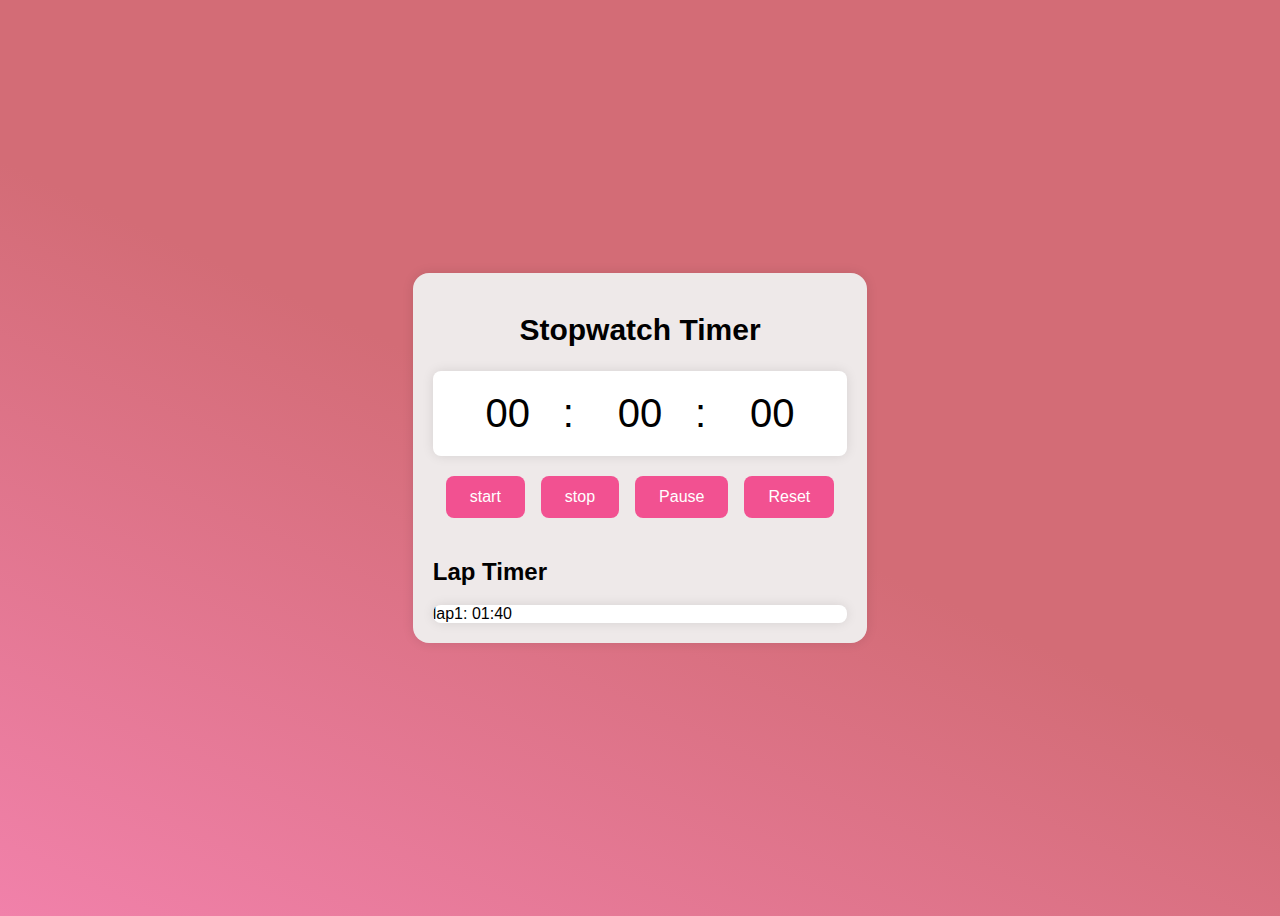
<file: JavaScript Project/JavaScript-Project/Project 1 Stopwatch Time Application/index.html>
<!DOCTYPE html>
<html lang="en">
<head>
    <meta charset="UTF-8">
    <meta name="viewport" content="width=device-width, initial-scale=1.0">
    <title>Stopwatch Timer Application.</title>
    <link rel="stylesheet" href="style.css">
</head>
<body>
    <div class="container">
        <h1 class="title">Stopwatch Timer</h1>
        <div class="Stopwatch">
            <div class="Timer">
                <span id="minutes">00</span>:
                <span id="seconds">00</span>:
                <span id="millieseconds">00</span>
            </div>
            <div class="controls">
                <button id="startBtn">start</button>
                <button id="stopBtn">stop</button>
                <button id="PauseBtn">Pause</button>
                <button id="ResetBtn">Reset</button>
            </div>
            <div class="laps">
                <h2 class="laps-title">Lap Timer</h2>
                <ul id="laplist">lap1: 01:40</ul>
            </div>


        </div>

    </div>
    <script src="script.js"></script>
</body>
</html>
</file>
<file: JavaScript Project/JavaScript-Project/Project 1 Stopwatch Time Application/style.css>
body{
    background: linear-gradient(25deg,#f181aa,#d36c76 50%);
    display: flex;
    justify-content: center;
    align-items: center;
    min-height: 100vh;
    font-family: sans-serif;
}
.container{
    background-color: #eee9e9;
    border-radius: 16px;
    padding: 20px;
    box-shadow: 0 0 12px rgba(0, 0, 0, 0.1);
    display: flex;
    flex-direction: column;
    align-items: center;
}

.title{
    font-size: 30px;
    margin-bottom: 1.5rem;
}
.Stopwatch{
    display: flex;
    flex-direction: column;
    align-items: center;
    gap: 20px;
}
.Timer{
    font-size: 40px;
    background-color: #ffffff;
    padding: 20px;
    border-radius: 8px;
    box-shadow: 0 0 12px rgba(0, 0, 0, 0.1);
    animation: pulse 1.5s infinite alternate;
}

@keyframes pulse {
    from{
        transform: scale(1);

    }

    to{
        transform: scale(1.05);

    }    
}
.Timer span{
    width: 110px;
    display: inline-block;
    text-align: center;
}

.controls{
    display: flex;
    gap: 1rem;


}
button{
    padding: 0.75rem 1.5rem;
    font-size: 1rem;
    background-color: #f25191;
    color: white;
    border: none;
    border-radius: 8px;
    cursor: pointer;
    transition: background-color 0.3s ease-in-out;

}
button:hover{
    background-color: #d72a76;
}
.laps-title{
    font-size: 1.5rem;
}
.laps{
    width: 100%;
}
ul{
    list-style-type: none;
    padding: 0;
    margin: 0;
    overflow-y: auto;
    max-height: 200px;
    background-color: #ffffff;
    border-radius: 8px;
    box-shadow: 0 0 12px rgba(0, 0, 0, 0.1);
    
}
li{
    padding: 1rem;
    border-bottom: 1px solid #eaeaea;

}
li:last-child{
    border-bottom: none;
}
li span{
   font-weight: 700; 
}
</file>
